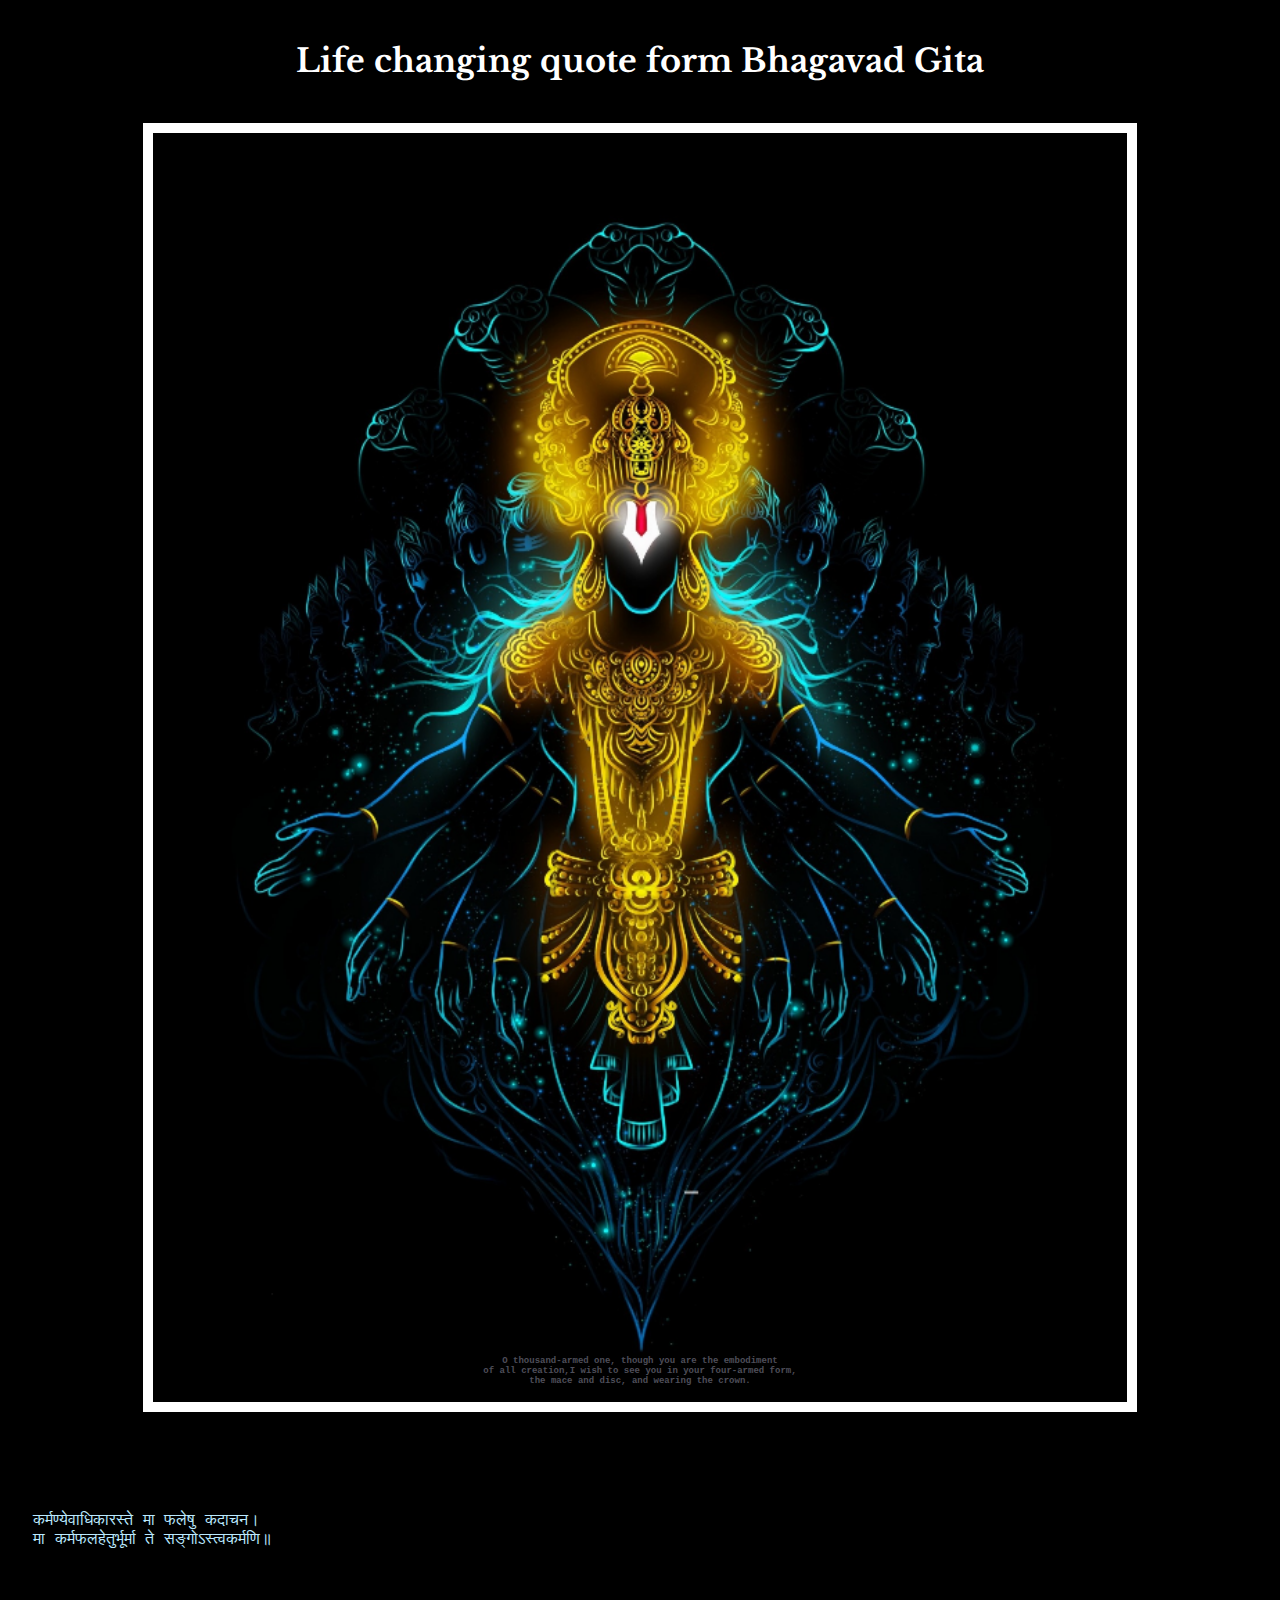
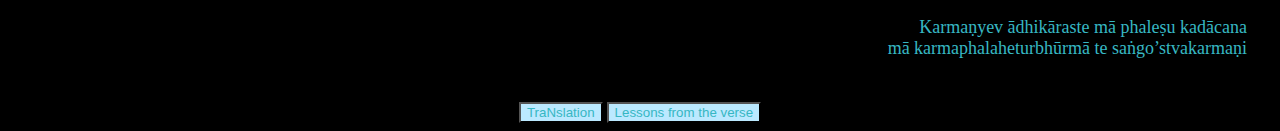
<file: index.html>
<!DOCTYPE html>
  <html lang="en">
  <head>
    <meta charset="UTF-8">
    <meta name="viewport" content="width=device-width, initial-scale=1.0">
    <title>Thousand-Armed One</title>
    <link rel="preconnect" href="https://fonts.googleapis.com">
    <link rel="preconnect" href="https://fonts.gstatic.com" crossorigin>
    <link href="https://fonts.googleapis.com/css2?family=Libre+Baskerville:ital,wght@0,400;0,700;1,400&display=swap" rel="stylesheet">
    <link rel="stylesheet" href="style.css">
    </style>
  </head>
  
  <body>
    <div>
      <h1 id="heading">Life changing quote form Bhagavad Gita</h1>
      
      
    <img class="virat_roop" src="./assets/images/virat roop 2.png" width="70% alt="virat_roop">      
      
      <!-- <p id="quote">Man is made by his belief. As he believes, so he is..!!</p> -->
      
    </div>
    <div>
      <p id="virat">O thousand-armed one, though you are the embodiment<br>of all creation,I wish to see you in your four-armed form,<br>the mace and disc, and wearing the crown.</p>
      <p id="shlok">कर्मण्येवाधिकारस्ते मा फलेषु कदाचन।<br> 
        मा कर्मफलहेतुर्भूर्मा ते सङ्गोऽस्त्वकर्मणि॥</p>
      <p id="meaning">Karmaṇyev ādhikāraste mā phaleṣu kadācana<br>mā karmaphalaheturbhūrmā te saṅgo’stvakarmaṇi</p>
    </div>
    <a target="_blank" href="./source/2index.html"><button>TraNslation</button></a> 
    <a target="_blank" href="./source/3index.html"><button id="lessons">Lessons from the verse</button></a> 
    
    
    
    
  </body>
  </html>
</file>
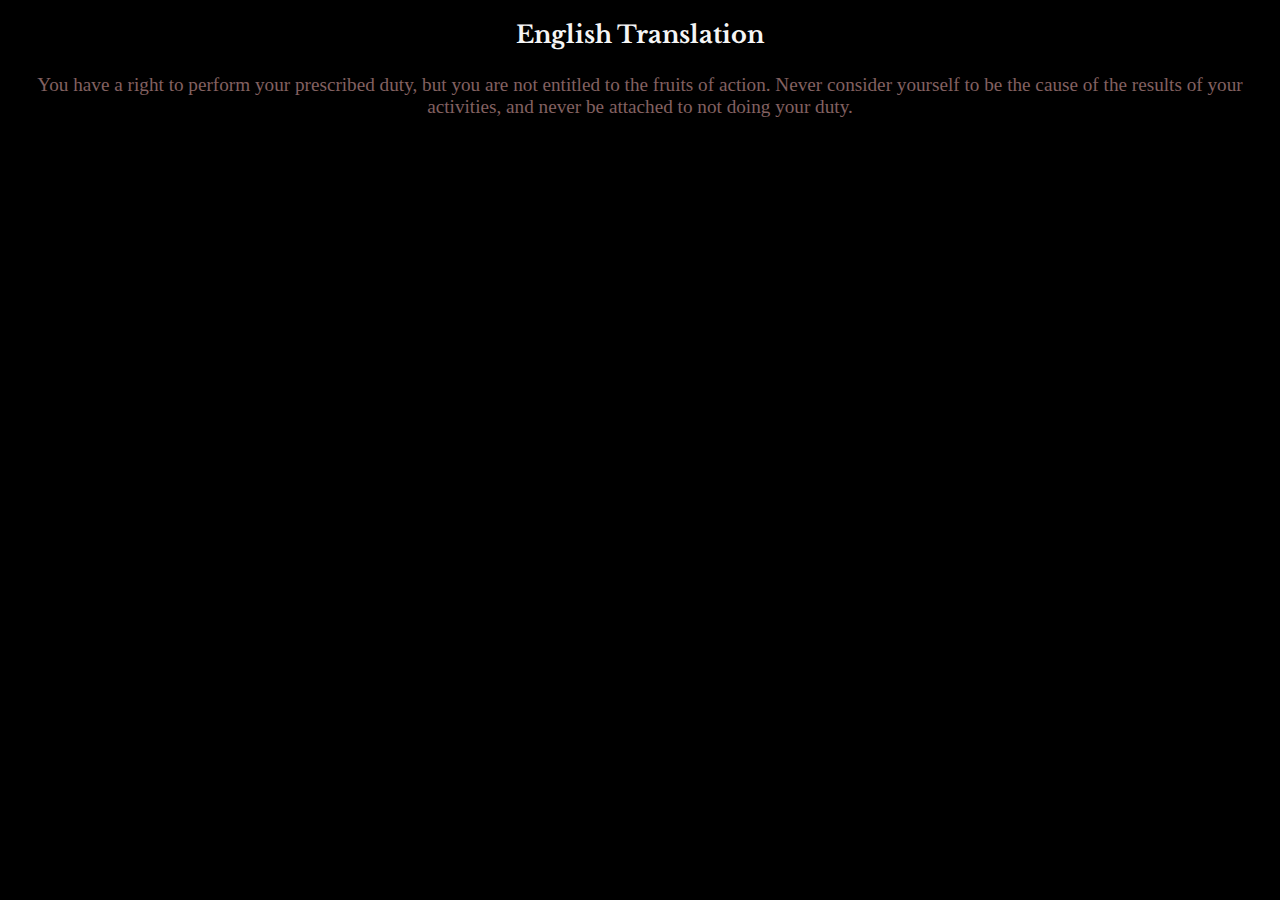
<file: source/2index.html>
<!DOCTYPE html>
<html lang="en">
<head>
    <meta charset="UTF-8">
    <meta name="viewport" content="width=device-width, initial-scale=1.0">
    <title>Document</title>
    <link rel="preconnect" href="https://fonts.googleapis.com">
    <link rel="preconnect" href="https://fonts.gstatic.com" crossorigin>
    <link href="https://fonts.googleapis.com/css2?family=Libre+Baskerville:ital,wght@0,400;0,700;1,400&display=swap" rel="stylesheet">
    <link rel="stylesheet" href="style2.css">
</head>
<body>
    <div>
    <h2 id="heading">English Translation</h2>
    <p id="para">You have a right to perform your prescribed duty, but you are not entitled to the fruits of action. Never consider yourself to be the cause of the results of your activities, and never be attached to not doing your duty. </p>
    </div>
    
</body>
</html>
</file>
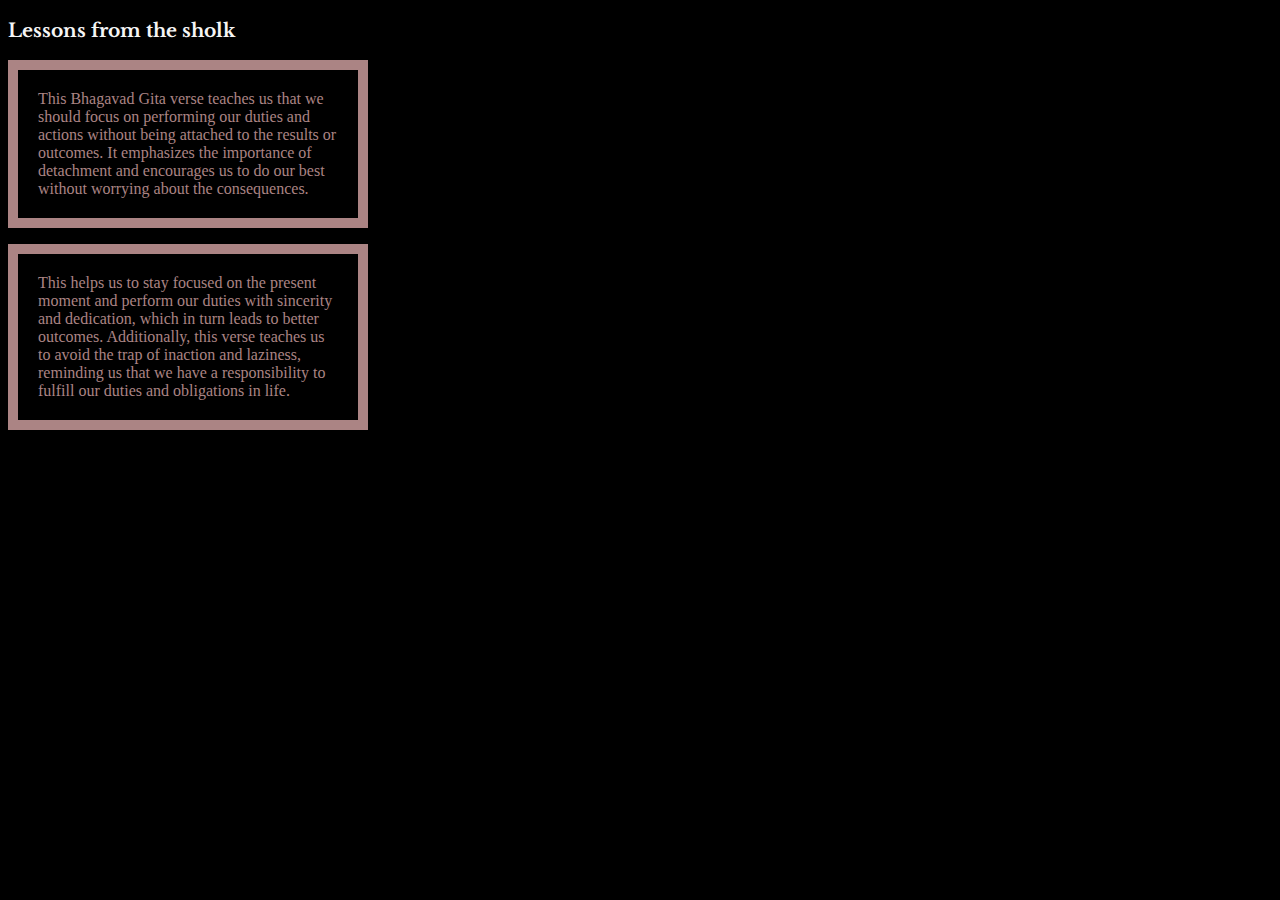
<file: source/3index.html>
<!DOCTYPE html>
<html id="first" lang="en">
  <head>
    <meta charset="UTF-8" />
    <meta name="viewport" content="width=device-width, initial-scale=1.0" />
    <title>Document</title>
    <link rel="preconnect" href="https://fonts.googleapis.com" />
    <link rel="preconnect" href="https://fonts.gstatic.com" crossorigin />
    <link
      href="https://fonts.googleapis.com/css2?family=Libre+Baskerville:ital,wght@0,400;0,700;1,400&display=swap"
      rel="stylesheet"
    />
    <link rel="stylesheet" href="style3.css" />
  </head>
  <body>
    <div>
      <h3 id="heading">Lessons from the sholk</h3>
      <p class="lesson1">
        This Bhagavad Gita verse teaches us that we should focus on performing
        our duties and actions without being attached to the results or
        outcomes. It emphasizes the importance of detachment and encourages us
        to do our best without worrying about the consequences.
      </p>
      
    </div>
    <div>
        <p class="lesson2">
        This helps us to stay focused on the present moment and perform our
        duties with sincerity and dedication, which in turn leads to better
        outcomes. Additionally, this verse teaches us to avoid the trap of
        inaction and laziness, reminding us that we have a responsibility to
        fulfill our duties and obligations in life.
      </p>
    </div>
  </body>
</html>
</file>
<file: style.css>
*{
    background-color: black;
    text-align: center;
    color: white;
    
}
h1{
    font-family: "Libre Baskerville",cursive;
    position: relative;
    padding: 20px;
}

.virat_roop{
    border: 10px solid white;
    padding: 45px;
}   
#virat{
    font-size:xx-small;
    margin-top: -60px;
    color: rgb(78, 78, 89);
    font-family:monospace ;
    font-weight: 900;
    
}
#shlok{
    margin-top: 100px;
    text-align: left;
    padding: 25px;
    font-family:monospace;
    font-size: large;
    color: #BBE9FF;

}
#meaning{
    text-align: right;
    font-size: large;
    
    padding: 25px;
    
    color: #37B7C3;
}
button{
    color: #37B7C3;
    background-color:#BBE9FF;
}
</file>
<file: source/style2.css>
*{
    background-color: black;
    color: whitesmoke;
    text-align: center;
}
#heading{
    font-family: "Libre Baskerville",cursive;
    
}
#para{
    font-size: larger;
    margin: 0%;
    border: 10px;
    padding: 5px;
    color: rgb(131, 97, 97);
    
    

}
</file>
<file: source/style3.css>
#first{
    background-color: black;
    color: whitesmoke;
    
}
#heading{
    font-family: "Libre Baskerville",cursive;
    
}
.lesson1{
    padding: 20px;
    border: 10px solid;
    
    color: rgb(171, 132, 132);
    width: 300px;
    left: 250px;
    
    
}
.lesson2{
    padding: 20px;
    border: 10px solid;
    
    color: rgb(171, 132, 132);
    width: 300px;
    
    
}
</file>
